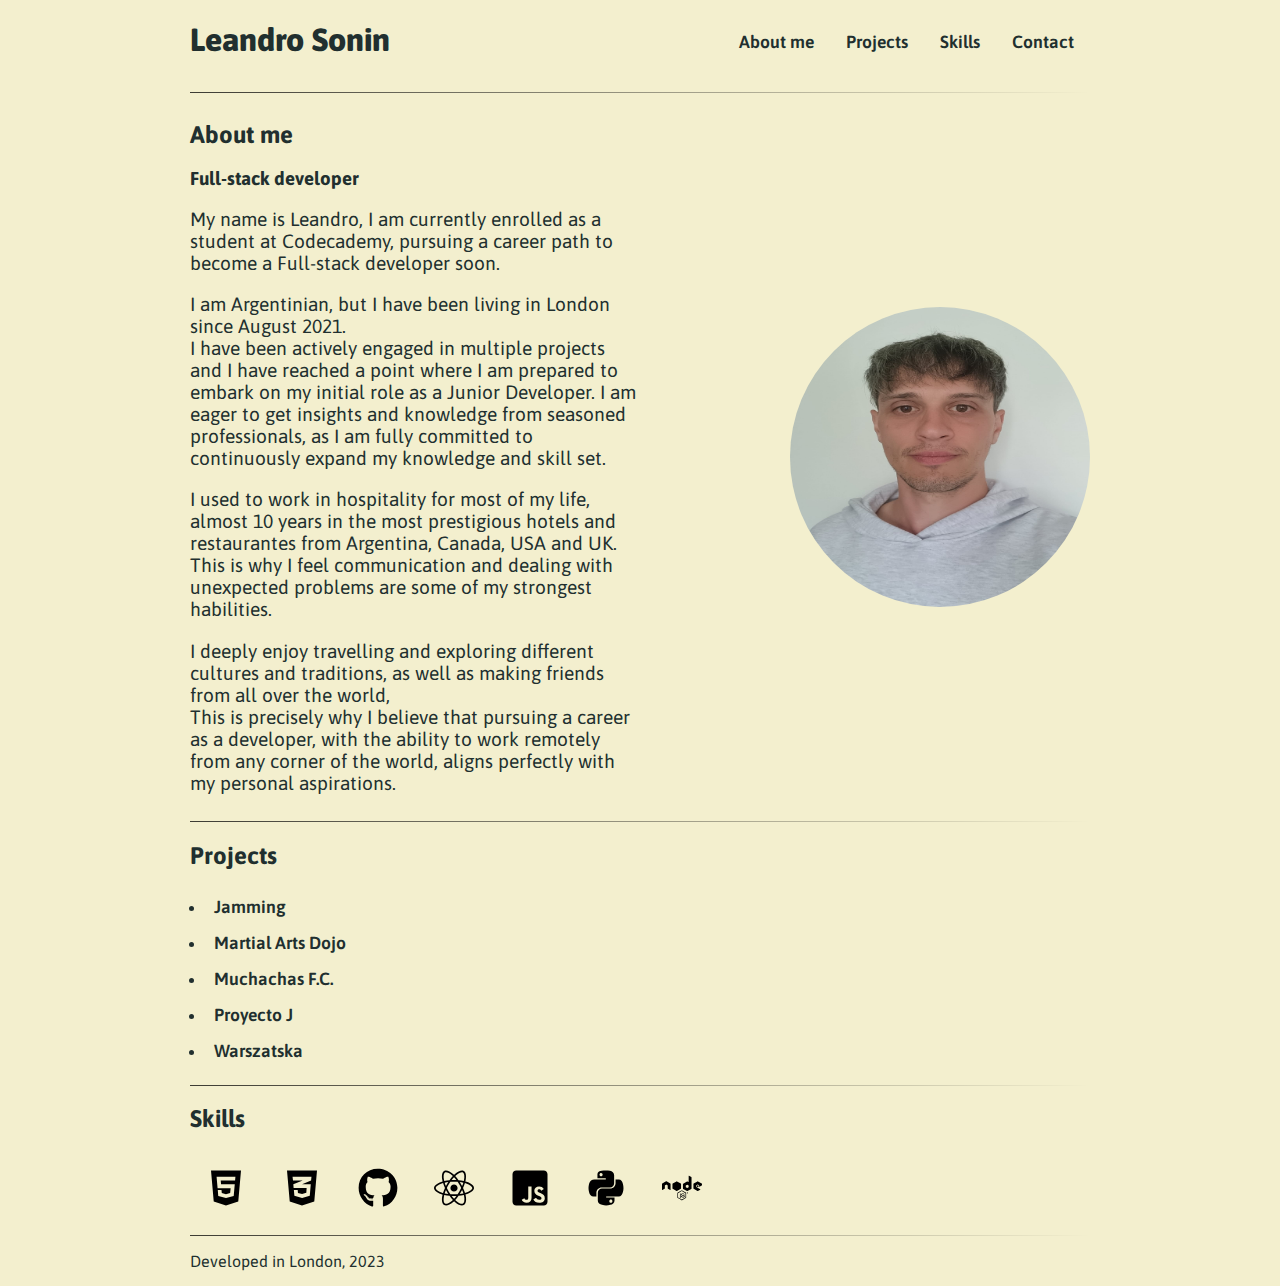
<file: index.html>
<!DOCTYPE html>
<html>
    <head>
        <title>Portfolio Website</title>
        
        <link href="https://fonts.googleapis.com/css2?family=Asap:ital,wght@0,300;1,400&display=swap" rel="stylesheet">
        <link href="./CSS/style.css" type="text/css" rel="stylesheet">
        <meta charset="utf-8">
        <meta name="viewport" content="width=device-width, initial-scale=1">
        <script src="./Script/main.js" ></script>
    </head>

    <body>
        <header>
            <h1>Leandro Sonin</h1>
            <nav>
                <ul>
                    <li><a href="#about-me">About me</a></li>
                    <li><a href="#projects">Projects</a></li>
                    <li><a href="#skills">Skills</a></li>
                    <li><a href="./contact.html">Contact</a></li>
                </ul>
            </nav>
        </header>

        <hr>
        
        <main>
            <section class="about-me" id="about-me">
                <div class="about-me-container">
                    <h1>Leandro Sonin</h1>
                    <h2>About me</h2>
                    <h3>Full-stack developer</h3>
                    <p>My name is Leandro, I am currently enrolled as a student at Codecademy, pursuing a career path to become a Full-stack developer soon.</p>
                    <p>I am Argentinian, but I have been living in London since August 2021.<br>
                        I have been actively engaged in multiple projects and I have reached a point where I am prepared to embark on my initial role as a Junior Developer. 
                        I am eager to get insights and knowledge from seasoned professionals, as I am fully committed to continuously expand my knowledge and skill set.            
                    </p>
                    <p>I used to work in hospitality for most of my life, almost 10 years in the most prestigious hotels and restaurantes from Argentina, Canada, USA and UK.<br>
                        This is why I feel communication and dealing with unexpected problems are some of my strongest habilities.</p>
                    <p>I deeply enjoy travelling and exploring different cultures and traditions, as well as making friends from all over the world,<br>
                        This is precisely why I believe that pursuing a career as a developer, with the ability to work remotely from any corner of the world,
                         aligns perfectly with my personal aspirations.</p>
                </div>
                <img src="./Media/Profile picture.jpeg" height="300px" width="300px" alt="Picture of Leandro">
            </section>

            <hr>

            <section class="projects" id="projects">
                <h2>Projects</h2>
                <div  class="projects-container">
                    <ul>
                        <li class="jamming" onclick="showImage('jamming')">Jamming</li>
                        <a id="jamming" href="http://leandro-sonin-jamming-proyect.surge.sh/" 
                        target="_blank" style="display: none;">
                            <img src="./Media/Jamming img.jpeg" alt="Photo of the project Jamming" 
                            height="300px" width="300px">
                        <p>This is a React-built App, which allows users to search songs, artists or albums from Spotify and create a personalized 
                            playlist and then save it to their personal Spotify account.</p></a>

                        <li class="martial-arts" onclick="showImage('martial-arts')">Martial Arts Dojo</li>
                        <a id="martial-arts" href="https://soninleandro.github.io/Martial-arts-dojo/" 
                        target="_blank" style="display: none;">
                            <img src="./Media/Martial Arts Dojo img.jpeg" alt="Photo of the project Martial Arts Dojo" 
                            height="300px" width="300px">
                        <p>This is the first responsive website I built during my courses using HTML5, CSS3 and JavasCript, and it simulates a Martial Arts Dojo.</p></a>

                        <li class="muchachas" onclick="showImage('muchachas')">Muchachas F.C.</li>
                        <a id="muchachas" href="https://soninleandro.github.io/Muchachas-FC/" 
                        target="_blank" style="display: none;">
                            <img src="./Media/Muchachas FC img.jpeg" alt="Photo of the project Muchachas FC"  
                            height="300px" width="300px">
                        <p>This is a static but responsive HTML5 and CSS3 website for the women's football team Muchachas F.C.</p></a>

                        <li class="proyecto-j" onclick="showImage('proyecto-j')">Proyecto J</li>
                        <a id="proyecto-j" href="https://soninleandro.github.io/Proyecto-J/" 
                        target="_blank" style="display: none;">
                            <img src="./Media/Proyecto J img.jpeg" alt="Photo of the project Proyecto J" 
                            height="300px" width="300px">
                        <p>This is a website developed using an HTML5 template, for a club in Argentina.</p></a>

                        <li class="warszatska" onclick="showImage('warszatska')">Warszatska</li>
                        <a id="warszatska" href="https://soninleandro.github.io/Warszatska/" 
                        target="_blank" style="display: none;">
                            <img src="./Media/Warzsatska img.jpeg" alt="Photo of the project for Warszatska" 
                            height="300px" width="300px">
                        <p>This is a website built with Create-React-App, for the Argentinian artist German Warszatska to promote his life and experience.(Text is in spanish)</p></a>
                    </ul>
                </div>
            </section>

            <hr>

            <section class="skills" id="skills">
                <h2>Skills</h2>
                <div class="logos">
                    <img src="./Media/html5.svg" height="40px" width="40px" alt="HTML5 logo">
                    <img src="./Media/css3-alt.svg" height="40px" width="40px" alt="CSS3 logo">
                    <img src="./Media/github.svg" height="40px" width="40px" alt="github logo">
                    <img src="./Media/react.svg" height="40px" width="40px" alt="ReactJS logo">
                    <img src="./Media/square-js.svg" height="40px" width="40px" alt="JavaScript logo">
                    <img src="./Media/python.svg" height="40px" width="40px" alt="Python logo">
                    <img src="./Media/node.svg" height="40px" width="40px" alt="Node logo">
                </div>
            </section>

        </main>

        <hr>

        <footer>
            <p>Developed in London, 2023</p>
        </footer>

    </body>
</html>
</file>
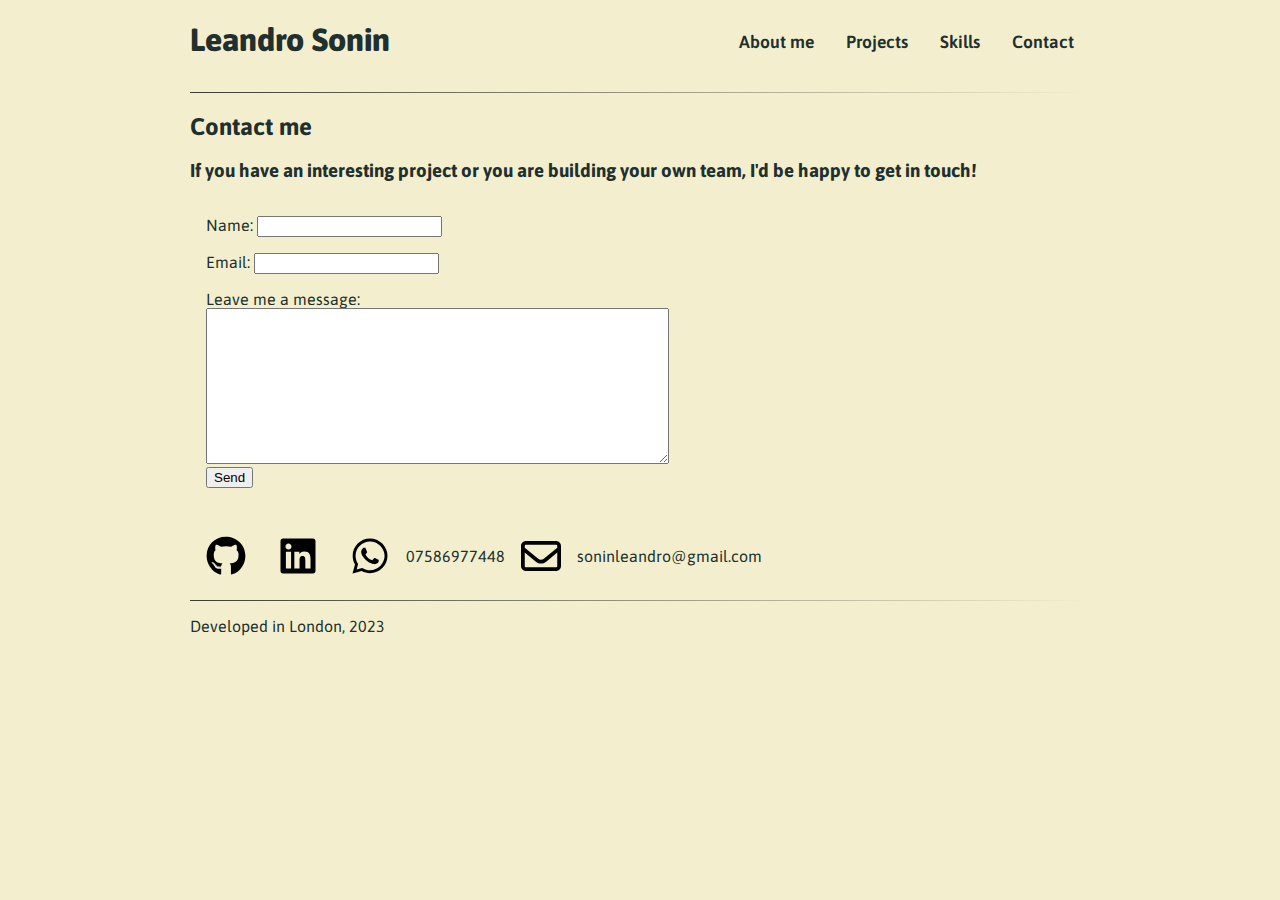
<file: contact.html>
<!DOCTYPE html>
<html>
    <head>
        <title>Portfolio Website</title>
        
        <link href="https://fonts.googleapis.com/css2?family=Asap:ital,wght@0,300;1,400&display=swap" rel="stylesheet">
        <link href="./CSS/style.css" type="text/css" rel="stylesheet">
        <meta charset="utf-8">
        <meta name="viewport" content="width=device-width, initial-scale=1">
        <script src="./Script/main.js" ></script>
    </head>

    <body>
        <header>
            <h1>Leandro Sonin</h1>
            <nav>
                <ul>
                    <li><a href="./index.html">About me</a></li>
                    <li><a href="./index.html">Projects</a></li>
                    <li><a href="./index.html">Skills</a></li>
                    <li><a href="">Contact</a></li>
                </ul>
            </nav>
        </header>

        <hr>

        <main>
            <div class="contact">
                <h2>Contact me</h2>
                <h3>If you have an interesting project or you are building your own team, I'd be happy to get in touch!</h3>
                <div class="contact-container">
                    <section class="contact-message">
                        <form action="" method="">
                            <div class="name">
                                <label for="name">Name:</label>
                                <input type="text" name="name" id="name">
                            </div>
                            <div class="email">
                                <label for="email">Email:</label>
                                <input type="text" name="email" id="email"><br>
                            </div>
                            <label for="message">Leave me a message:</label><br>
                            <textarea name="message" id="message" cols="55" rows="10"></textarea><br>
                            
                            <input type="submit" name="submit" id="submit" value="Send">
                        </form>
                    </section>
                    <section class="contact-info">
                        <a href="https://github.com/SoninLeandro" target="_blank"><img src="./Media/github.svg" height="40px"
                                width="40px" alt="Github logo"></a><br>
                        <a href="https://www.linkedin.com/in/leandro-sonin-4677201bb/" target="_blank"><img src="./Media/linkedin.svg" height="40px"
                                width="40px" alt="Linkedin logo"></a><br>
                        <a href="tel:07586977448"><img src="./Media/whatsapp.svg" height="40px" width="40px" alt="WhatsApp logo"><p>07586977448</p></a><br>
                        <a href="mailto:soninleandro@gmail.com"><img src="./Media/envelope-regular.svg" height="40px" width="40px" alt="Email logo"><p>soninleandro@gmail.com</p></a>
                    </section>
                </div>
            </div>
        </main>

        <hr>

        <footer>
            <p>Developed in London, 2023</p>
        </footer>

    </body>
</html>
</file>
<file: CSS/style.css>
body {
    font-family: Asap, sans-serif;
    font-size: 16px;
    color: rgb(33, 47, 47);
    background-color:rgb(243, 239, 206);
    max-width: 900px;
    margin: 0 auto;  
}

@media only screen and (max-width: 899px) {
    body {
        max-width: 90%;
    }
}

h1 {
    font-weight: 800;
}

a {
    text-decoration: none;
    color: rgb(33, 47, 47);
}

hr {
    border: 0;
    height: 1px;
    background-image: linear-gradient(to left, rgba(0, 0, 0, 0), rgba(0, 0, 0, 0.75));
}

/*Header Section*/

header {
    display: flex;
    justify-content: space-between ;
}

header ul {
    display: inline-flex;
}

header li {
    list-style: none;
    padding: 1rem;
    font-weight: 600;
    font-size: 1.1rem;
}

@media only screen and (max-width: 700px) {
    header {
        justify-content: center;
    }
    
    header h1 { /*Makes the header H1 disappear*/
        display: none;
    }

    header ul {
        padding: 0;
        max-width: 90%;
    }
}

/*About-Me Section*/

.about-me {
    display: flex;
    justify-content: space-between;
}

.about-me-container { 
    width: 50%;
}

.about-me-container h1 {
    display: none;
}

.about-me img {
    border-radius: 50%;
    align-self: center;
}

.about-me-container p {
    font-size: 1.2rem;
}

@media only screen and (max-width: 700px) {
    .about-me {
        display: grid;
        justify-items: center;
    }
    
    .about-me img {
        display: none;
    }

    .about-me h1 { /*Appears the "about-me" H1 */
        display: block;
        font-size: 2rem;
        font-weight: 800;
    }

    .about-me-container { 
        width: 80%;
    }
}

/*Projects Section*/

.projects-container ul {
    padding-left: 1rem;
}

.projects-container li {
    cursor: pointer;
    padding: 0.5rem;
    font-weight: 600;
    font-size: 1.1rem;
}

.projects-container p {
    width: 80%;
}

/*Skills Section*/

.logos img {
    margin: 1rem;
}

/*Contact Section*/

.contact-container {
    display: block;
}

.contact-info {
    display: inline-flex;
}

.contact-info img {
    margin: 1rem;
}

.contact-info a {
    display: flex;
    align-items: center;
}

.contact-message {
    padding: 1rem;
}

.contact-message input {
    margin-bottom: 1rem;
}

@media only screen and (max-width: 600px) {
    .contact-container p {
        display: none;
    }
}

@media only screen and (max-width: 440px) {
    textarea {
        max-width: 90%;
    }
}
</file>
